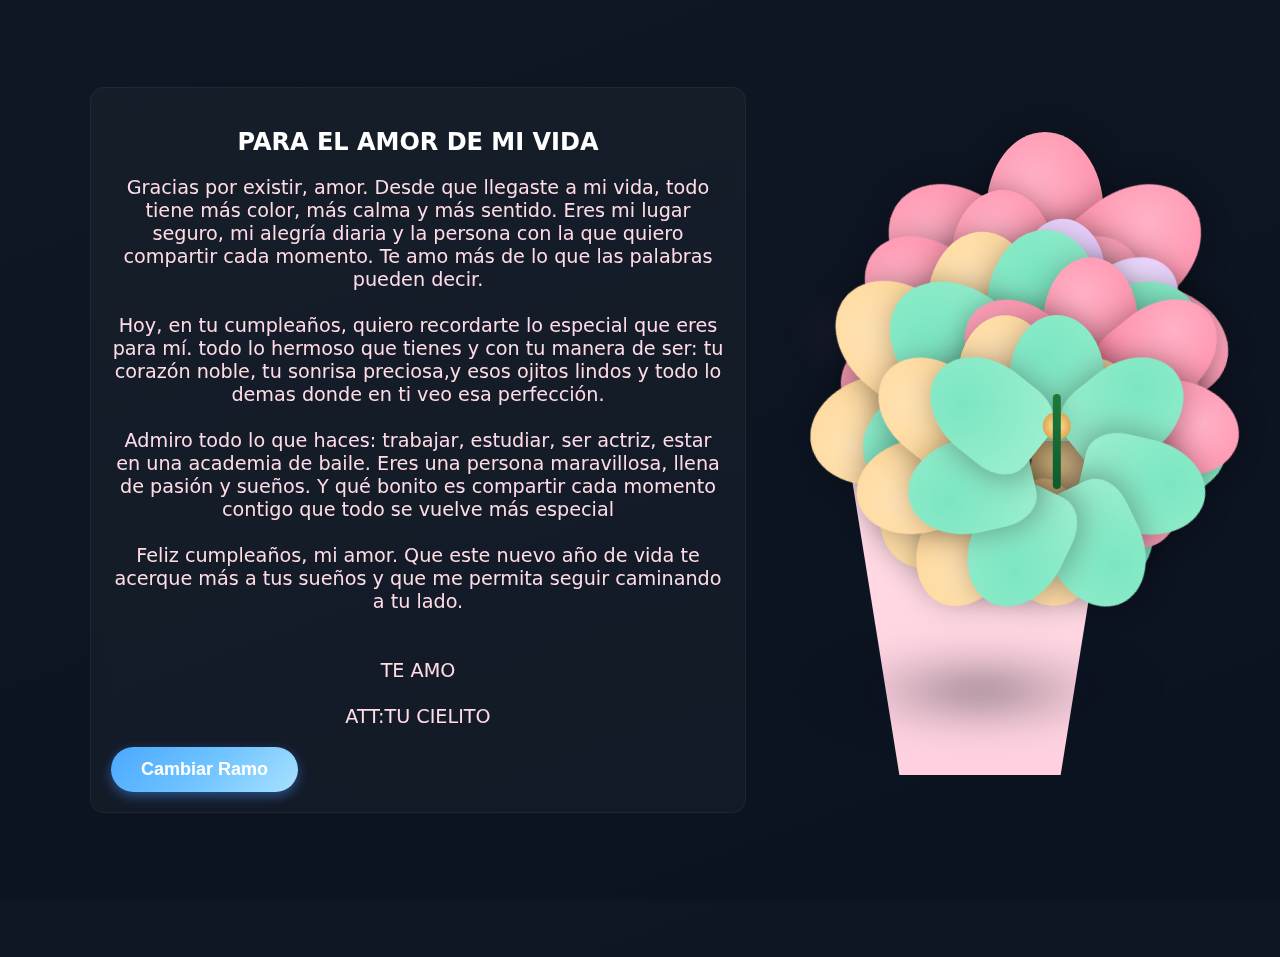
<file: extra.html>
<!DOCTYPE html>
<html lang="es">

<head>
  <meta charset="UTF-8">
  <meta name="viewport" content="width=device-width, initial-scale=1.0">
  <title>Ramo 3D Bonito</title>
  <link rel="stylesheet" href="styles.css">
</head>

<body>

  <div class="stage">
    <div class="info">
      <div class="card">
        <h2 id="acomodar1">PARA EL AMOR DE MI VIDA</h2>
        <p id="mensaje" class="mensaje">
          Gracias por existir, amor. Desde que llegaste a mi vida, todo tiene más color, más calma y más sentido.
          Eres mi lugar seguro, mi alegría diaria y la persona con la que quiero compartir cada momento.
          Te amo más de lo que las palabras pueden decir.
          <br><br>

          Hoy, en tu cumpleaños, quiero recordarte lo especial que eres para mí.
          todo lo hermoso que tienes y con tu manera de ser: tu corazón noble, tu sonrisa preciosa,y esos ojitos lindos y todo lo demas donde en ti veo esa perfección.
          <br><br>

          Admiro todo lo que haces: trabajar, estudiar, ser actriz, estar en una academia de baile. Eres una persona
          maravillosa, llena de pasión y sueños. Y qué bonito es compartir cada momento contigo que todo se vuelve más
          especial
          <br><br>

          Feliz cumpleaños, mi amor.
          Que este nuevo año de vida te acerque más a tus sueños
          y que me permita seguir caminando a tu lado.
          <br><BR></BR>
          TE AMO
          <BR></BR>
          ATT:TU CIELITO
        </p>
        <div class="controls">
          <button id="regen" class="regen-btn">Cambiar Ramo</button>
        </div>
      </div>
    </div>

    <div class="canvas">
      <div class="wrapper" id="wrapper">
        <div class="paper"></div>
        <div class="bloom-area" id="bloom"></div>
        <div class="ribbon"></div>
        <div class="highlight"></div>
      </div>
    </div>
  </div>

  <script src="script.js"></script>
</body>

</html>
</file>
<file: styles.css>
:root{
    --bg1: #0f1724;
    --bg2: #0b1220;
    --paper1: #ffe6e9;
    --paper2: #ffd1e0;
    --ribbon: #c81d5b;
}
*{box-sizing:border-box}
body{
    margin:0;
    font-family:system-ui;
    background:linear-gradient(160deg,var(--bg1),var(--bg2));
    color:#fff;
    display:flex;
    align-items:center;
    justify-content:center;
    height:100vh;
    overflow:hidden;
}

.stage{
    width:1100px;
    height:760px;
    display:grid;
    grid-template-columns: 1fr 420px;
    gap:24px;
    align-items:center;
}

.card{
    background:rgba(255,255,255,0.03);
    padding:20px;
    border-radius:14px;
    backdrop-filter:blur(6px);
    border:1px solid rgba(255,255,255,0.05);
}

.mensaje{
    color:#ffdce6;
    font-size:1.2rem;
    text-align:center;
}

.canvas{
    position:relative;
    display:flex;
    align-items:flex-end;
    justify-content:center;
    perspective:900px;
}
#acomodar1{
  text-align: center;
}
.wrapper{
    width:420px;
    height:650px;
    position:relative;
    transform-origin:center bottom;
}

/* Papel */
.paper{
    position:absolute;
    left:50%;
    bottom:0;
    transform:translateX(-50%);
    width:64%;
    height:86%;
    background:linear-gradient(180deg,var(--paper1),var(--paper2));
    clip-path:polygon(50% 2%,100% 40%,80% 100%,20% 100%,0% 40%);
    border-radius:10px;
}

/* Ramo */
.bloom-area{
    position:absolute;
    left:50%;
    bottom:16%;
    transform:translateX(-50%);
    width:82%;
    height:74%;
}

/* Flor */
.flower{
    position:absolute;
    transform-origin:center bottom;
}

/* pétalos suavizados */
.petal{
    position:absolute;
    left:50%;
    top:50%;
    width:110px;
    height:140px;
    background:#ff8aa8;
    border-radius:60% 60% 35% 35%;
    transform-origin:50% 82%;
    filter:drop-shadow(0 6px 16px rgba(0,0,0,0.35));
}

/* Centro */
.center{
    position:absolute;
    left:50%;
    top:50%;
    transform:translate(-50%,-50%);
    width:28px;
    height:28px;
    border-radius:50%;
    background:radial-gradient(circle,#ffe8a4,#d48a2c);
}

/* Tallos */
.stem{
    width:8px;
    background:linear-gradient(180deg,#1c7a3b,#0d5b2b);
    border-radius:6px;
    position:absolute;
    left:50%;
    transform:translateX(-50%);
    bottom:-20px;
}

/* overrides y decoraciones adicionales */
.wrapper::after{
    content:'';
    position:absolute;
    left:50%;
    bottom:6%;
    width:84%;
    height:14%;
    transform:translateX(-50%);
    background: radial-gradient(ellipse at center, rgba(2,6,23,0.45), rgba(2,6,23,0.08) 45%, transparent 70%);
    filter: blur(18px);
    z-index:1;
    pointer-events:none;
}

.canvas::before{
    content:'';
    position:absolute;
    left:50%;
    top:8%;
    width:120%;
    height:120%;
    transform:translateX(-50%);
    background: radial-gradient(circle at 20% 20%, rgba(255,140,180,0.03), transparent 6%),
                radial-gradient(circle at 80% 30%, rgba(0,120,255,0.02), transparent 6%),
                radial-gradient(circle at 50% 70%, rgba(255,255,255,0.02), transparent 8%);
    pointer-events:none;
    z-index:0;
    mix-blend-mode: overlay;
}

/* ajustar tallos sin editar bloque anterior: */
.stem{
    bottom:-10%;
    transform-origin:50% 0%;
}

.msg-input{
    min-width:180px;
    max-width:320px;
    padding:8px 10px;
    border-radius:10px;
    border:1px solid rgba(255,255,255,0.06);
    background: rgba(255,255,255,0.02);
    color: #fff;
    outline:none;
    font-weight:600;
}
.msg-input::placeholder{ color: rgba(255,220,230,0.6); }
.banner{
    margin:0 0 6px 0;
    font-size:1.4rem;
    color:#fff8f3;
    text-align:center;
}

.birthday-msg{
    margin:0 auto 8px auto;
    font-size:1.02rem;
    color:#ffe9ef;
    text-align:center;
    max-width:360px;
    line-height:1.45;
    font-weight:600;
}
.regen-btn {
  padding: 12px 30px;
  background: linear-gradient(135deg, #4aa8ff, #6fc3ff, #a8e1ff);
  color: #ffffff;
  border: none;
  border-radius: 35px;
  font-size: 18px;
  font-weight: bold;
  cursor: pointer;
  box-shadow: 0 4px 12px rgba(70, 150, 255, 0.45);
  transition: 0.3s;
}

.regen-btn:hover {
  transform: scale(1.05);
  box-shadow: 0 6px 18px rgba(70, 150, 255, 0.55);
}
/* ————————————
   TABLET (entre 768 y 1024px)
———————————— */
@media (max-width: 1024px) {
    body {
        height: auto;
        padding: 20px 0;
    }

    .stage {
        grid-template-columns: 1fr;
        width: 100%;
        height: auto;
        padding: 20px;
        gap: 30px;
    }

    .card {
        width: 85%;
        margin: 0 auto;
        padding: 22px;
    }

    .canvas {
        transform: scale(0.9);
    }

    .wrapper {
        height: 600px;
    }
}

/* ————————————
   CELULAR (≤ 768px)
———————————— */
@media (max-width: 768px) {
    body {
        height: auto;
        padding: 10px 0 40px 0;
        overflow-y: auto;
        justify-content: flex-start;
    }

    .stage {
        grid-template-columns: 1fr;
        width: 100%;
        height: auto;
        padding: 10px;
        gap: 40px;
    }

    .card {
        width: 92%;
        padding: 18px;
        text-align: center;
    }

    #acomodar1 {
        font-size: 1.4rem;
    }

    .mensaje {
        font-size: 1rem;
        line-height: 1.6;
    }

    /* Ajuste principal del ramo */
    .canvas {
        width: 100%;
        display: flex;
        justify-content: center;
        transform: scale(0.7);
        margin-top: -40px;
        margin-bottom: -20px;
    }

    .wrapper {
        width: 300px;
        height: 480px;
    }

    .regen-btn {
        padding: 12px 15px;
        width: 100%;
        font-size: 16px;
    }
}

/* ————————————
   CELULAR PEQUEÑO (≤ 480px)
———————————— */
@media (max-width: 480px) {

    #acomodar1 {
        font-size: 1.25rem;
    }

    .mensaje {
        font-size: 0.92rem;
    }

    .canvas {
        transform: scale(0.6);
        margin-top: -60px;
        margin-bottom: -40px;
    }

    .wrapper {
        width: 260px;
        height: 420px;
    }

    .card {
        width: 94%;
    }
}
</file>
